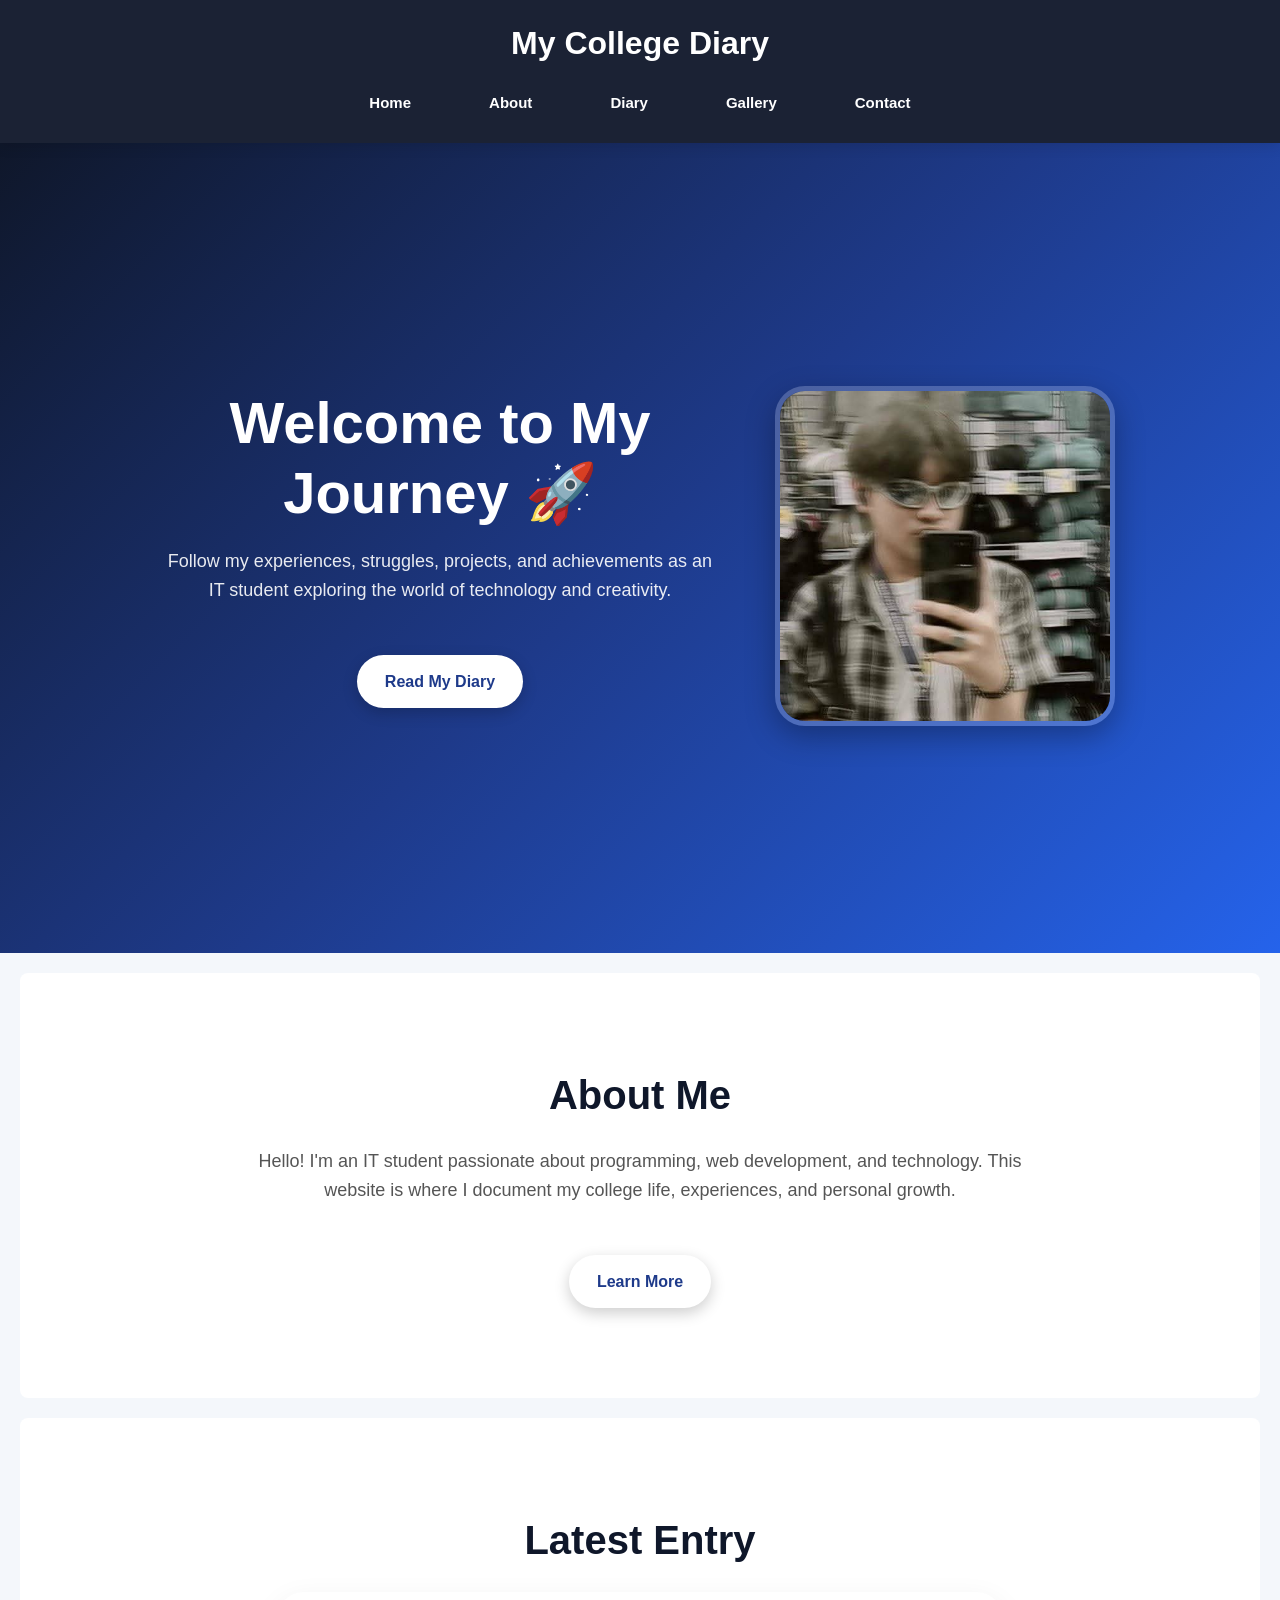
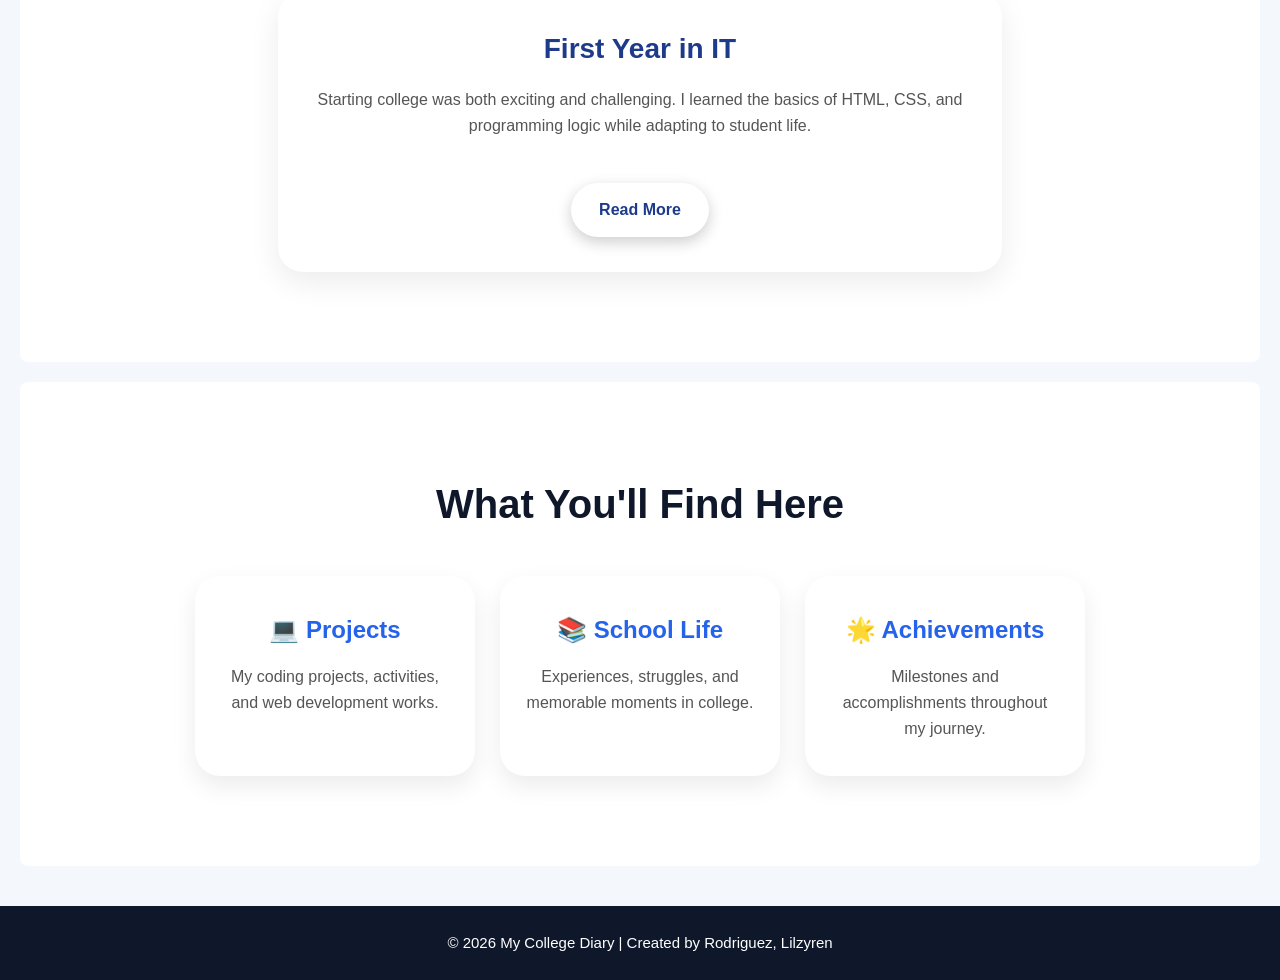
<file: index.html>
<!DOCTYPE html>
<html lang="en">

<head>
<meta charset="UTF-8">
<meta name="viewport" content="width=device-width, initial-scale=1.0">

<title>My College Diary</title>

<link rel="stylesheet" href="bat.css">

<style>

/* RESET */
*{
margin:0;
padding:0;
box-sizing:border-box;
}

body{
font-family:Arial,sans-serif;
background:#f4f7fb;
color:#222;
line-height:1.6;
}

/* HEADER */
header{
background:rgba(15,23,42,0.95);
backdrop-filter:blur(10px);
padding:18px 8%;
position:sticky;
top:0;
z-index:1000;
box-shadow:0 4px 12px rgba(0,0,0,0.1);
}

header h1{
color:white;
text-align:center;
margin-bottom:12px;
font-size:32px;
}

nav{
display:flex;
justify-content:center;
flex-wrap:wrap;
gap:12px;
}

nav a{
color:white;
text-decoration:none;
padding:10px 18px;
border-radius:30px;
transition:0.3s;
font-size:15px;
}

nav a:hover{
background:#3b82f6;
transform:translateY(-2px);
}

/* HERO */
.hero{
min-height:90vh;
display:flex;
justify-content:center;
align-items:center;
gap:60px;
padding:60px 8%;
background:linear-gradient(135deg,#0f172a,#1e3a8a,#2563eb);
color:white;
flex-wrap:wrap;
overflow:hidden;
}

.hero-text{
max-width:550px;
animation:fadeUp 1s ease;
}

.hero-text h2{
font-size:58px;
margin-bottom:20px;
line-height:1.2;
}

.hero-text p{
font-size:18px;
margin-bottom:30px;
opacity:0.9;
}

/* BUTTON */
.btn{
display:inline-block;
padding:14px 28px;
background:white;
color:#1e3a8a;
text-decoration:none;
border-radius:50px;
font-weight:bold;
transition:0.3s;
box-shadow:0 5px 15px rgba(0,0,0,0.2);
}

.btn:hover{
transform:translateY(-3px) scale(1.03);
background:#dbeafe;
}

/* HERO IMAGE */
.hero-image{
animation:fadeIn 1.2s ease;
}

.hero-image img{
width:340px;
height:340px;
object-fit:cover;
border-radius:30px;
border:5px solid rgba(255,255,255,0.2);
box-shadow:0 10px 30px rgba(0,0,0,0.3);
transition:0.4s;
}

.hero-image img:hover{
transform:scale(1.03) rotate(1deg);
}

/* SECTIONS */
.about-preview,
.featured,
.info{
padding:90px 8%;
text-align:center;
}

.about-preview h2,
.featured h2,
.info h2{
font-size:40px;
margin-bottom:20px;
color:#0f172a;
}

.about-preview p{
max-width:800px;
margin:auto;
font-size:18px;
color:#555;
margin-bottom:30px;
}

/* CARD */
.card{
background:white;
padding:35px;
max-width:750px;
margin:auto;
border-radius:25px;
box-shadow:0 10px 30px rgba(0,0,0,0.08);
transition:0.3s;
}

.card:hover{
transform:translateY(-5px);
}

.card h3{
font-size:28px;
margin-bottom:15px;
color:#1e3a8a;
}

.card p{
color:#555;
margin-bottom:25px;
}

/* INFO BOXES */
.info-container{
display:flex;
justify-content:center;
gap:25px;
flex-wrap:wrap;
margin-top:40px;
}

.info-box{
background:white;
width:280px;
padding:35px 25px;
border-radius:25px;
box-shadow:0 10px 25px rgba(0,0,0,0.08);
transition:0.3s;
}

.info-box:hover{
transform:translateY(-8px);
}

.info-box h3{
font-size:24px;
margin-bottom:15px;
color:#2563eb;
}

.info-box p{
color:#555;
}

/* FOOTER */
footer{
background:#0f172a;
color:white;
text-align:center;
padding:25px;
margin-top:40px;
font-size:15px;
}

/* ANIMATIONS */
@keyframes fadeUp{
from{
opacity:0;
transform:translateY(40px);
}
to{
opacity:1;
transform:translateY(0);
}
}

@keyframes fadeIn{
from{
opacity:0;
transform:scale(0.9);
}
to{
opacity:1;
transform:scale(1);
}
}

/* MOBILE */
@media(max-width:768px){

.hero{
text-align:center;
padding-top:100px;
}

.hero-text h2{
font-size:40px;
}

.hero-image img{
width:260px;
height:260px;
}

.about-preview h2,
.featured h2,
.info h2{
font-size:32px;
}
}

</style>

</head>

<body>

<header>

<h1>My College Diary</h1>

<nav>
<a href="index.html">Home</a>
<a href="about.html">About</a>
<a href="diary.html">Diary</a>
<a href="gallery.html">Gallery</a>
<a href="contact.html">Contact</a>
</nav>

</header>

<!-- HERO -->
<section class="hero">

<div class="hero-text">

<h2>Welcome to My Journey 🚀</h2>

<p>
Follow my experiences, struggles, projects, and achievements
as an IT student exploring the world of technology and creativity.
</p>

<a href="diary.html" class="btn">Read My Diary</a>

</div>

<div class="hero-image">
<img src="converted_image.jpeg" alt="My Picture">
</div>

</section>

<!-- ABOUT -->
<section class="about-preview">

<h2>About Me</h2>

<p>
Hello! I'm an IT student passionate about programming,
web development, and technology.
This website is where I document my college life,
experiences, and personal growth.
</p>

<a href="about.html" class="btn">Learn More</a>

</section>

<!-- FEATURED -->
<section class="featured">

<h2>Latest Entry</h2>

<div class="card">

<h3>First Year in IT</h3>

<p>
Starting college was both exciting and challenging.
I learned the basics of HTML, CSS,
and programming logic while adapting to student life.
</p>

<a href="diary.html" class="btn">Read More</a>

</div>

</section>

<!-- INFO -->
<section class="info">

<h2>What You'll Find Here</h2>

<div class="info-container">

<div class="info-box">
<h3>💻 Projects</h3>
<p>My coding projects, activities, and web development works.</p>
</div>

<div class="info-box">
<h3>📚 School Life</h3>
<p>Experiences, struggles, and memorable moments in college.</p>
</div>

<div class="info-box">
<h3>🌟 Achievements</h3>
<p>Milestones and accomplishments throughout my journey.</p>
</div>

</div>

</section>

<footer>
<p>&copy; 2026 My College Diary | Created by Rodriguez, Lilzyren</p>
</footer>

</body>
</html>
</file>
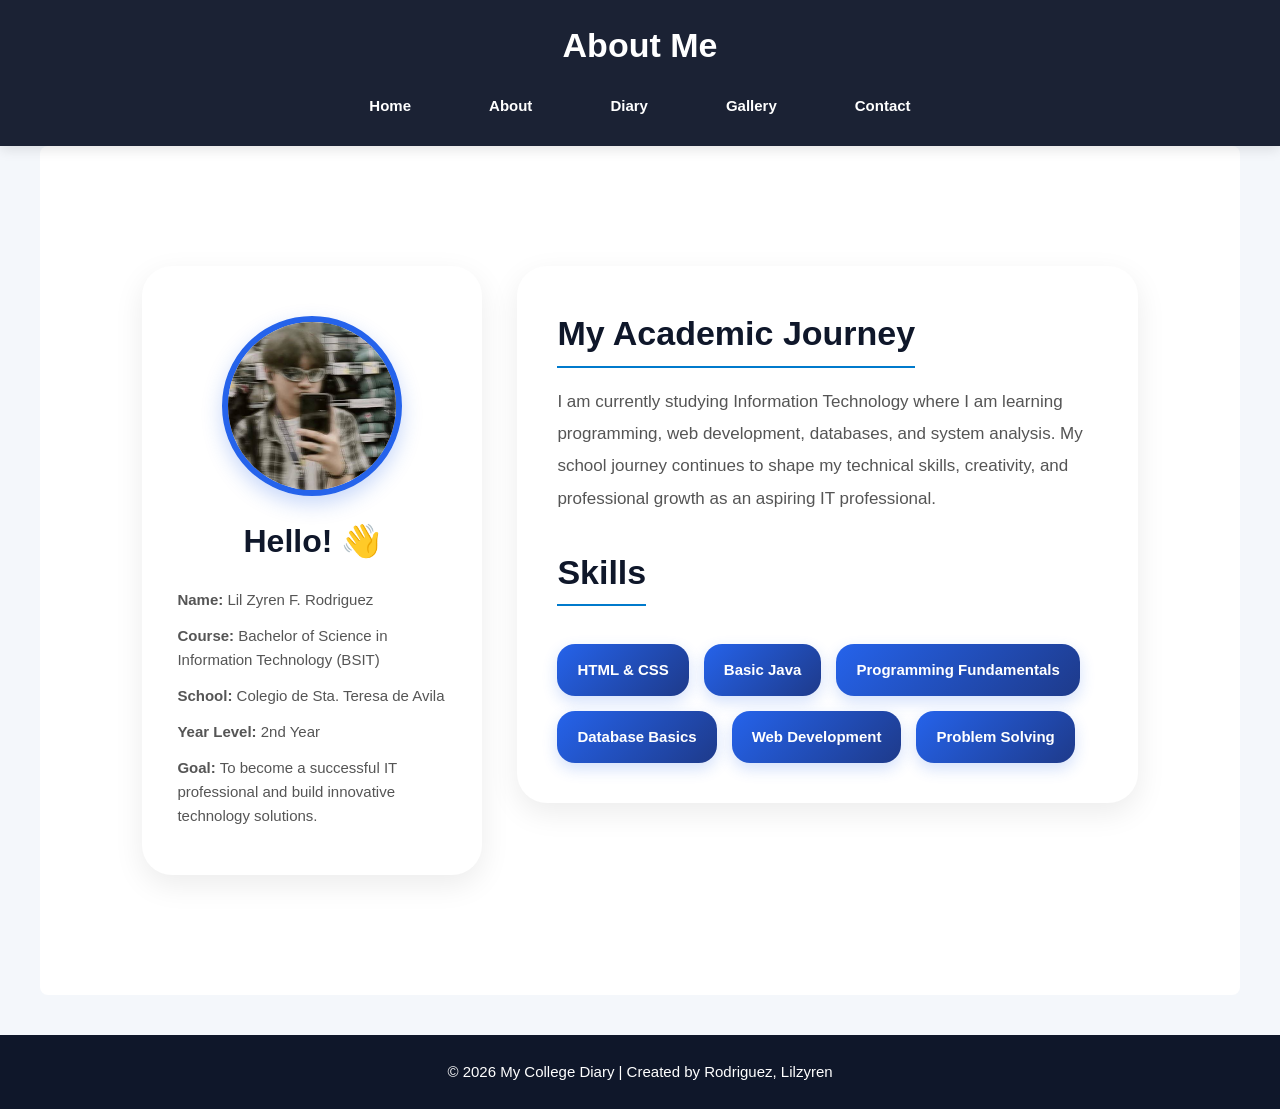
<file: about.html>
<!DOCTYPE html>
<html lang="en">

<head>
<meta charset="UTF-8">
<meta name="viewport" content="width=device-width, initial-scale=1.0">

<title>About Me</title>

<link rel="stylesheet" href="bat.css">

<style>

/* RESET */
*{
margin:0;
padding:0;
box-sizing:border-box;
}

body{
font-family:Arial,sans-serif;
background:#f4f7fb;
color:#222;
line-height:1.6;
}

/* HEADER */
header{
background:rgba(15,23,42,0.95);
backdrop-filter:blur(10px);
padding:18px 8%;
position:sticky;
top:0;
z-index:1000;
box-shadow:0 4px 12px rgba(0,0,0,0.1);
}

header h1{
color:white;
text-align:center;
margin-bottom:12px;
font-size:34px;
}

nav{
display:flex;
justify-content:center;
flex-wrap:wrap;
gap:12px;
}

nav a{
color:white;
text-decoration:none;
padding:10px 18px;
border-radius:30px;
transition:0.3s;
font-size:15px;
}

nav a:hover{
background:#3b82f6;
transform:translateY(-2px);
}

/* MAIN SECTION */
.about-container{
max-width:1200px;
margin:auto;
padding:80px 8%;
display:flex;
gap:35px;
align-items:flex-start;
flex-wrap:wrap;
justify-content:center;
}

/* PROFILE CARD */
.profile-card{
width:340px;
background:white;
border-radius:30px;
padding:35px;
text-align:center;
box-shadow:0 10px 30px rgba(0,0,0,0.08);
transition:0.4s;
animation:fadeUp 1s ease;
}

.profile-card:hover{
transform:translateY(-8px);
}

.profile-card img{
width:180px;
height:180px;
border-radius:50%;
object-fit:cover;
border:6px solid #2563eb;
box-shadow:0 8px 20px rgba(37,99,235,0.25);
margin-bottom:20px;
transition:0.4s;
}

.profile-card img:hover{
transform:scale(1.05);
}

.profile-card h2{
font-size:32px;
margin-bottom:20px;
color:#0f172a;
}

.profile-card p{
text-align:left;
margin-bottom:12px;
color:#555;
font-size:15px;
}

/* ABOUT DESCRIPTION */
.about-description{
flex:1;
min-width:320px;
background:white;
padding:40px;
border-radius:30px;
box-shadow:0 10px 30px rgba(0,0,0,0.08);
animation:fadeIn 1.2s ease;
}

.about-description h2{
font-size:34px;
margin-bottom:18px;
color:#0f172a;
}

.about-description p{
font-size:17px;
color:#555;
margin-bottom:30px;
line-height:1.9;
}

/* SKILLS */
.skills-container{
display:flex;
flex-wrap:wrap;
gap:15px;
margin-top:20px;
}

.skill-box{
background:linear-gradient(135deg,#2563eb,#1e3a8a);
color:white;
padding:14px 20px;
border-radius:18px;
font-size:15px;
font-weight:bold;
box-shadow:0 6px 15px rgba(37,99,235,0.2);
transition:0.3s;
}

.skill-box:hover{
transform:translateY(-5px);
}

/* FOOTER */
footer{
background:#0f172a;
color:white;
text-align:center;
padding:25px;
margin-top:40px;
font-size:15px;
}

/* ANIMATIONS */
@keyframes fadeUp{
from{
opacity:0;
transform:translateY(40px);
}
to{
opacity:1;
transform:translateY(0);
}
}

@keyframes fadeIn{
from{
opacity:0;
transform:scale(0.95);
}
to{
opacity:1;
transform:scale(1);
}
}

/* MOBILE */
@media(max-width:768px){

.about-container{
padding:50px 5%;
}

.profile-card,
.about-description{
width:100%;
}

.profile-card h2{
font-size:28px;
}

.about-description h2{
font-size:28px;
}

.profile-card img{
width:150px;
height:150px;
}
}

</style>

</head>

<body>

<header>

<h1>About Me</h1>

<nav>
<a href="index.html">Home</a>
<a href="about.html">About</a>
<a href="diary.html">Diary</a>
<a href="gallery.html">Gallery</a>
<a href="contact.html">Contact</a>
</nav>

</header>

<!-- ABOUT SECTION -->
<section class="about-container">

<!-- PROFILE CARD -->
<div class="profile-card">

<img src="converted_image.jpeg" alt="Profile Picture">

<h2>Hello! 👋</h2>

<p><strong>Name:</strong> Lil Zyren F. Rodriguez</p>

<p><strong>Course:</strong> Bachelor of Science in Information Technology (BSIT)</p>

<p><strong>School:</strong> Colegio de Sta. Teresa de Avila</p>

<p><strong>Year Level:</strong> 2nd Year</p>

<p><strong>Goal:</strong> To become a successful IT professional and build innovative technology solutions.</p>

</div>

<!-- DESCRIPTION -->
<div class="about-description">

<h2>My Academic Journey</h2>

<p>
I am currently studying Information Technology where I am learning programming,
web development, databases, and system analysis.
My school journey continues to shape my technical skills,
creativity, and professional growth as an aspiring IT professional.
</p>

<h2>Skills</h2>

<div class="skills-container">

<div class="skill-box">HTML & CSS</div>

<div class="skill-box">Basic Java</div>

<div class="skill-box">Programming Fundamentals</div>

<div class="skill-box">Database Basics</div>

<div class="skill-box">Web Development</div>

<div class="skill-box">Problem Solving</div>

</div>

</div>

</section>

<footer>
<p>&copy; 2026 My College Diary | Created by Rodriguez, Lilzyren</p>
</footer>

</body>
</html>
</file>
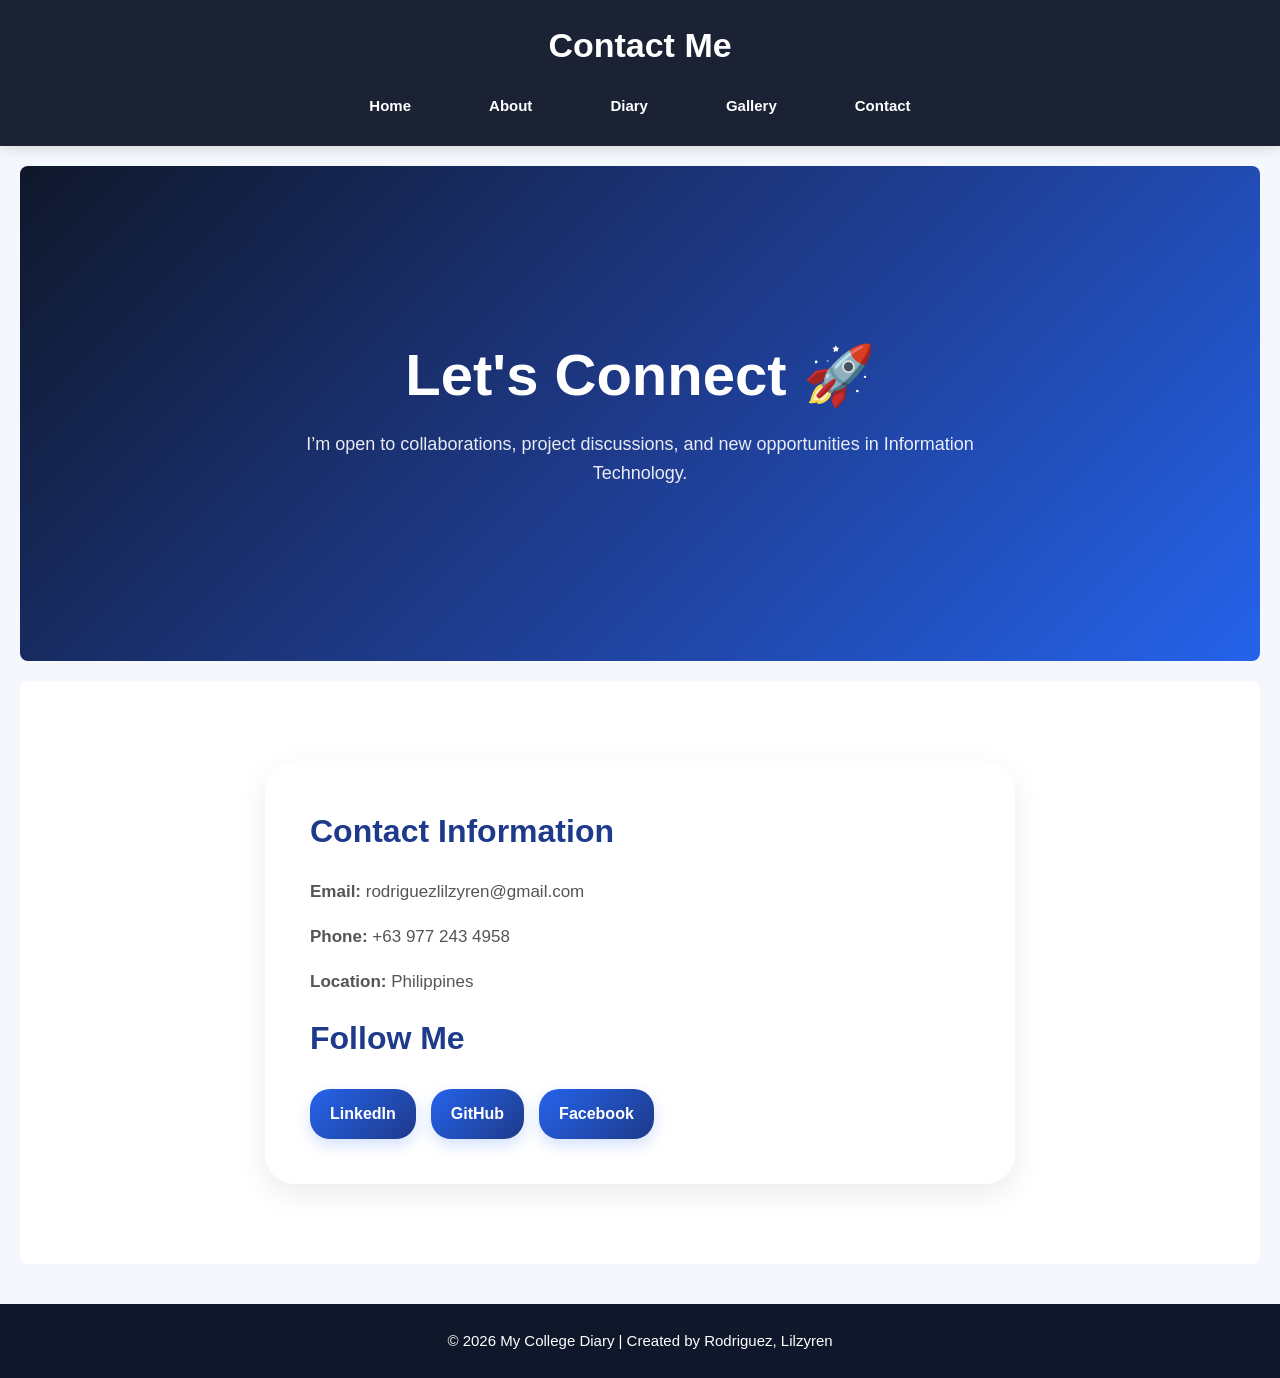
<file: contact.html>
<!DOCTYPE html>
<html lang="en">

<head>
<meta charset="UTF-8">
<meta name="viewport" content="width=device-width, initial-scale=1.0">

<title>Contact Me</title>

<link rel="stylesheet" href="bat.css">

<style>

/* RESET */
*{
margin:0;
padding:0;
box-sizing:border-box;
}

body{
font-family:Arial,sans-serif;
background:#f4f7fb;
color:#222;
line-height:1.6;
}

/* HEADER */
header{
background:rgba(15,23,42,0.95);
backdrop-filter:blur(10px);
padding:18px 8%;
position:sticky;
top:0;
z-index:1000;
box-shadow:0 4px 12px rgba(0,0,0,0.1);
}

header h1{
color:white;
text-align:center;
margin-bottom:12px;
font-size:34px;
}

nav{
display:flex;
justify-content:center;
flex-wrap:wrap;
gap:12px;
}

nav a{
color:white;
text-decoration:none;
padding:10px 18px;
border-radius:30px;
transition:0.3s;
font-size:15px;
}

nav a:hover{
background:#3b82f6;
transform:translateY(-2px);
}

/* HERO SECTION */
.contact-hero{
min-height:55vh;
display:flex;
justify-content:center;
align-items:center;
text-align:center;
padding:80px 8%;
background:linear-gradient(135deg,#0f172a,#1e3a8a,#2563eb);
color:white;
overflow:hidden;
}

/* HERO TEXT */
.hero-text{
max-width:700px;
animation:fadeUp 1s ease;
}

.hero-text h2{
font-size:58px;
margin-bottom:20px;
line-height:1.2;
}

.hero-text p{
font-size:18px;
opacity:0.9;
}

/* CONTACT SECTION */
.contact-container{
padding:80px 8%;
display:flex;
justify-content:center;
}

/* CONTACT CARD */
.contact-details{
width:100%;
max-width:750px;
background:white;
padding:45px;
border-radius:30px;
box-shadow:0 10px 30px rgba(0,0,0,0.08);
animation:fadeUp 1.1s ease;
}

.contact-details h3{
font-size:32px;
margin-bottom:20px;
color:#1e3a8a;
}

.contact-details p{
font-size:17px;
color:#555;
margin-bottom:18px;
}

/* SOCIAL BUTTONS */
.social-links{
display:flex;
flex-wrap:wrap;
gap:15px;
margin-top:25px;
}

.social-links a{
text-decoration:none;
background:linear-gradient(135deg,#2563eb,#1e3a8a);
color:white;
padding:12px 20px;
border-radius:20px;
font-weight:bold;
transition:0.3s;
box-shadow:0 6px 15px rgba(37,99,235,0.2);
}

.social-links a:hover{
transform:translateY(-4px);
}

/* FOOTER */
footer{
background:#0f172a;
color:white;
text-align:center;
padding:25px;
margin-top:40px;
font-size:15px;
}

/* ANIMATION */
@keyframes fadeUp{
from{
opacity:0;
transform:translateY(40px);
}
to{
opacity:1;
transform:translateY(0);
}
}

/* MOBILE */
@media(max-width:768px){

.contact-hero{
padding-top:100px;
}

.hero-text h2{
font-size:40px;
}

.contact-details{
padding:30px;
}
}

</style>

</head>

<body>

<header>

<h1>Contact Me</h1>

<nav>
<a href="index.html">Home</a>
<a href="about.html">About</a>
<a href="diary.html">Diary</a>
<a href="gallery.html">Gallery</a>
<a href="contact.html">Contact</a>
</nav>

</header>

<!-- HERO -->
<section class="contact-hero">

<div class="hero-text">

<h2>Let's Connect 🚀</h2>

<p>
I’m open to collaborations,
project discussions,
and new opportunities in Information Technology.
</p>

</div>

</section>

<!-- CONTACT -->
<section class="contact-container">

<div class="contact-details">

<h3>Contact Information</h3>

<p><strong>Email:</strong> rodriguezlilzyren@gmail.com</p>

<p><strong>Phone:</strong> +63 977 243 4958</p>

<p><strong>Location:</strong> Philippines</p>

<h3>Follow Me</h3>

<div class="social-links">

<a href="#">LinkedIn</a>

<a href="#">GitHub</a>

<a href="#">Facebook</a>

</div>

</div>

</section>

<footer>
<p>&copy; 2026 My College Diary | Created by Rodriguez, Lilzyren</p>
</footer>

</body>
</html>
</file>
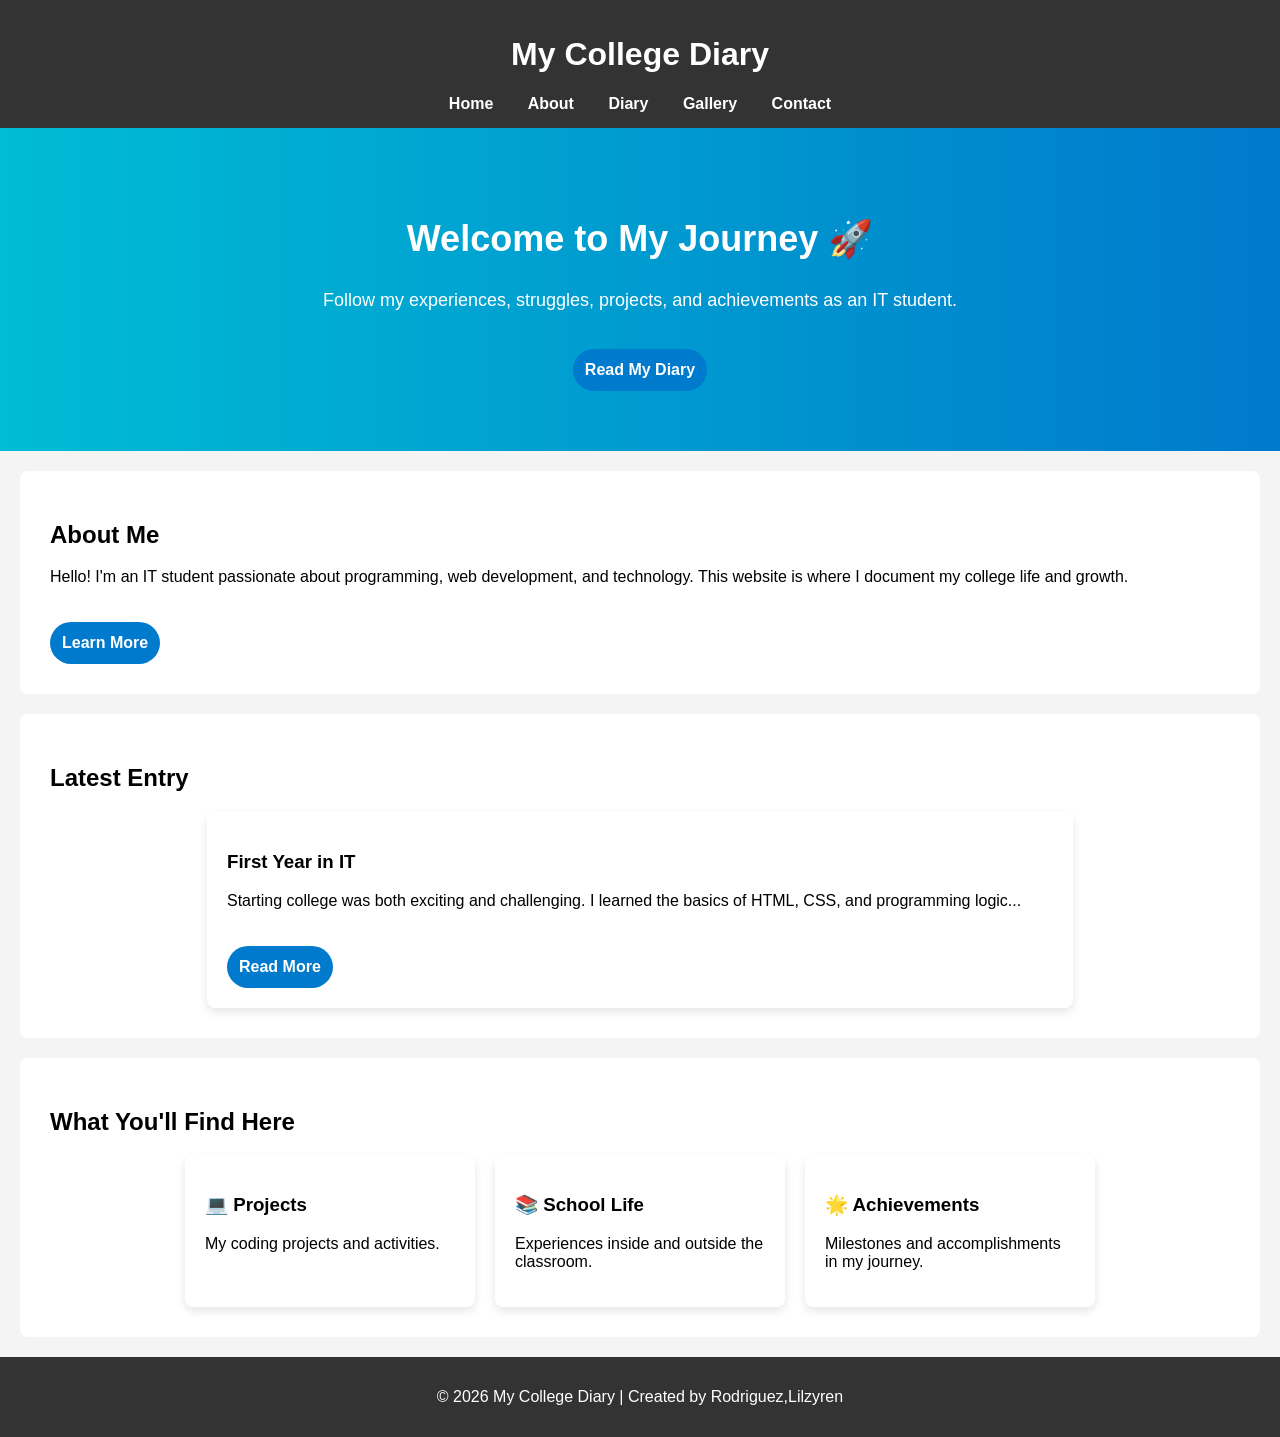
<file: home.html>
<!DOCTYPE html>
<head>
<title>My College Diary</title>
<link rel="stylesheet" href="bat.css">
</head>
<body>

<header>
<h1>My College Diary</h1>
<nav>
<a href="index.html">Home</a>
<a href="about.html">About</a>
<a href="diary.html">Diary</a>
<a href="gallery.html">Gallery</a>
<a href="contact.html">Contact</a>
</nav>
</header>

<!-- HERO SECTION -->
<section class="hero">
<h2>Welcome to My Journey 🚀</h2>
<p>Follow my experiences, struggles, projects, and achievements as an IT student.</p>
<a href="diary.html" class="btn">Read My Diary</a>
</section>

<!-- ABOUT PREVIEW -->
<section class="about-preview">
<h2>About Me</h2>
<p>Hello! I'm an IT student passionate about programming, web development, and technology. 
This website is where I document my college life and growth.</p>
<a href="about.html" class="btn">Learn More</a>
</section>

<!-- FEATURED DIARY -->
<section class="featured">
<h2>Latest Entry</h2>
<div class="card">
<h3>First Year in IT</h3>
<p>Starting college was both exciting and challenging. I learned the basics of HTML, CSS, and programming logic...</p>
<a href="diary.html" class="btn">Read More</a>
</div>
</section>

<!-- QUICK INFO SECTION -->
<section class="info">
<h2>What You'll Find Here</h2>
<div class="info-container">
<div class="info-box">
<h3>💻 Projects</h3>
<p>My coding projects and activities.</p>
</div>
<div class="info-box">
<h3>📚 School Life</h3>
<p>Experiences inside and outside the classroom.</p>
</div>
<div class="info-box">
<h3>🌟 Achievements</h3>
<p>Milestones and accomplishments in my journey.</p>
</div>
</div>
</section>

<footer>
<p>&copy; 2026 My College Diary | Created by Rodriguez,Lilzyren</p>
</footer>

</body>
</html>
</file>
<file: bat.css>
body {
    font-family: Arial, sans-serif;
    margin: 0;
    background-color: #f4f4f4;
}

/* HEADER */
header {
    background-color: #333;
    color: white;
    padding: 15px;
    text-align: center;
}

/* NAVIGATION */
nav {
    margin-top: 10px;
}

nav a {
    color: white;
    margin: 0 15px;
    text-decoration: none;
    font-weight: bold;
}

nav a:hover {
    color: #00bcd4;
}

/* HERO SECTION */
.hero {
    background: linear-gradient(to right, #00bcd4, #007acc);
    color: white;
    text-align: center;
    padding: 60px 20px;
    border-radius: 0;
    margin: 0;
}

.hero h2 {
    font-size: 36px;
}

.hero p {
    font-size: 18px;
}

/* BUTTON STYLE */
.btn {
    display: inline-block;
    margin-top: 15px;
    padding: 10px 20px;
    background: #222;
    color: white;
    text-decoration: none;
    border-radius: 5px;
    transition: 0.3s;
}

.btn:hover {
    background: #555;
}

/* GENERAL SECTION STYLE */
section {
    padding: 30px;
    background: white;
    margin: 20px;
    border-radius: 8px;
}

/* CARD STYLE */
.card {
    background: #ffffff;
    padding: 20px;
    margin: auto;
    width: 70%;
    border-radius: 8px;
    box-shadow: 0 4px 10px rgba(0,0,0,0.1);
}

/* INFO SECTION */
.info-container {
    display: flex;
    justify-content: center;
    gap: 20px;
    flex-wrap: wrap;
}

.info-box {
    background: #ffffff;
    padding: 20px;
    width: 250px;
    border-radius: 8px;
    box-shadow: 0 4px 8px rgba(0,0,0,0.1);
    transition: 0.3s;
}

.info-box:hover {
    transform: translateY(-5px);
}

/* IMAGE STYLE */
img {
    margin: 10px;
    border-radius: 5px;
    max-width: 100%;
     width: 100%;
    max-width: 600px;
    height: 350px;          /* Force same height */
    object-fit: cover;      /* Crop instead of stretch */
    display: block;
    margin: 15px auto 0;
    border-radius: 12px;
    border: 4px solid #007acc;   /* Same border for all */
    box-shadow: 0 4px 12px rgba(0, 0, 0, 0.2);
}

/* FOOTER */
footer {
    background: #333;
    color: white;
    text-align: center;
    padding: 15px;
    margin-top: 20px;
}
/* CONTACT FORM BOX */
.contact-form-box {
    background: #ffffff;
    padding: 30px;
    border-radius: 12px;
    box-shadow: 0 8px 20px rgba(0,0,0,0.08);
    max-width: 500px;
    margin: 20px auto;
}

/* FORM TITLE */
.contact-form-box h3 {
    text-align: center;
    margin-bottom: 20px;
    color: #333;
}

/* FORM LAYOUT */
.contact-form {
    display: flex;
    flex-direction: column;
}

/* LABELS */
.contact-form label {
    margin-top: 15px;
    margin-bottom: 5px;
    font-weight: 600;
    font-size: 14px;
    color: #444;
}

/* INPUTS & TEXTAREA */
.contact-form input,
.contact-form textarea {
    padding: 12px;
    border-radius: 8px;
    border: 1px solid #ccc;
    font-size: 14px;
    transition: 0.3s ease;
}

/* FOCUS EFFECT */
.contact-form input:focus,
.contact-form textarea:focus {
    border-color: #007acc;
    outline: none;
    box-shadow: 0 0 8px rgba(0,122,204,0.2);
}

/* BUTTON */
.btn {
    margin-top: 20px;
    padding: 12px;
    background: #007acc;
    color: white;
    border: none;
    border-radius: 25px;
    font-weight: bold;
    cursor: pointer;
    transition: 0.3s ease;
}

/* BUTTON HOVER */
.btn:hover {
    background: #005f99;
    transform: translateY(-2px);
}
.diary-container { 
    width: 90%; 
    max-width: 900px; 
    margin: auto; 
    padding: 20px;
 }
  /* Each Diary Entry */
   .diary-entry { 
    background: #ffffff;
    padding: 15px;
    margin-bottom: 25px;
    border-radius: 10px; 
    box-shadow: 0 4px 10px rgba(0, 0, 0, 0.1); 
}
.diary-entry img {
    width: 100%;
    max-width: 600px;
    height: 350px;          /* Force same height */
    object-fit: cover;      /* Crop instead of stretch */
    display: block;
    margin: 15px auto 0;
    border-radius: 12px;
    border: 4px solid #007acc;   /* Same border for all */
    box-shadow: 0 4px 12px rgba(0, 0, 0, 0.2);
}

/* Hover Effect */
.diary-entry img:hover {
    transform: scale(1.03);
    transition: 0.3s ease;
}
/* Profile Card */
.profile-card {
    width: 90%;              /* Responsive width */
    max-width:1000px;        /* Prevents it from getting too wide */
    margin: 40px auto;
    padding: 25px;
    text-align: center;
    background: #ffffff;
    border-radius: 15px;
    box-shadow: 0 6px 15px rgba(0, 0, 0, 0.15);
}

/* Profile Picture Container */
.pfp-container {
    width: 150px;
    height: 150px;
    margin: 0 auto 20px;
    border-radius: 50%;
    overflow: hidden;
    border: 4px solid #007acc;
    display: flex;
    justify-content: center;
    align-items: center;
}

.pfp-container img {
    width: 100%;
    height: 100%;
    object-fit: cover;   /* This is the important fix */
    display: block;
}
/* About Section Container */
.about-description {
    width: 90%;
    max-width: 800px;
    margin: 40px auto;
    padding: 25px;
    background: #ffffff;
    border-radius: 15px;
    box-shadow: 0 6px 20px rgba(0, 0, 0, 0.1);
    font-family: 'Segoe UI', Tahoma, Geneva, Verdana, sans-serif;
    line-height: 1.6;
    color: #333333;
}

/* Headings */
.about-description h2 {
    font-size: 1.8rem;
    color: #007acc;
    margin-bottom: 15px;
    border-bottom: 2px solid #007acc;
    display: inline-block;
    padding-bottom: 5px;
}

/* Paragraphs */
.about-description p {
    font-size: 1rem;
    margin-bottom: 20px;
}

/* Skills List */
.about-description ul {
    list-style: none;
    padding-left: 0;
}

.about-description ul li {
    position: relative;
    padding-left: 25px;
    margin-bottom: 12px;
    font-weight: 500;
}

/* Custom Bullet */
.about-description ul li::before {
    content: "✔";      /* Checkmark bullet */
    position: absolute;
    left: 0;
    color: #09e238;
    font-weight: bold;
}
</file>
